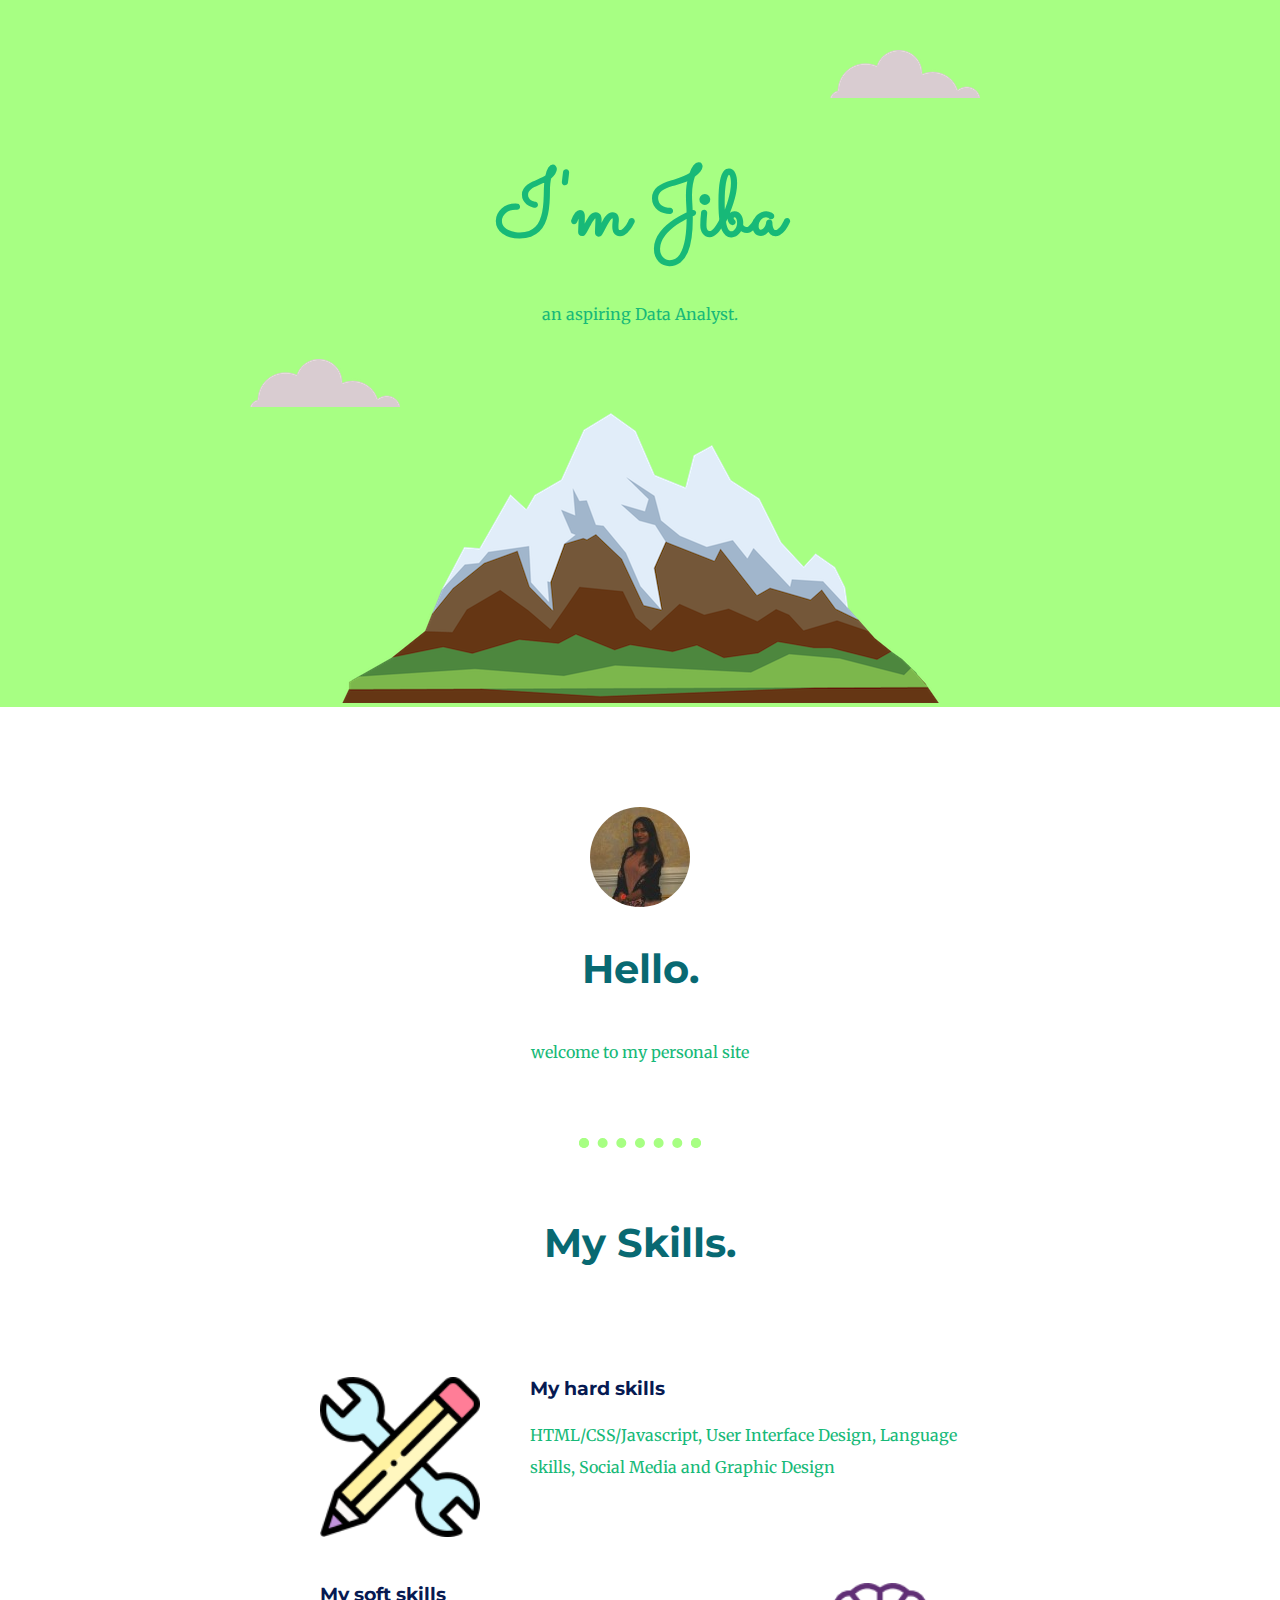
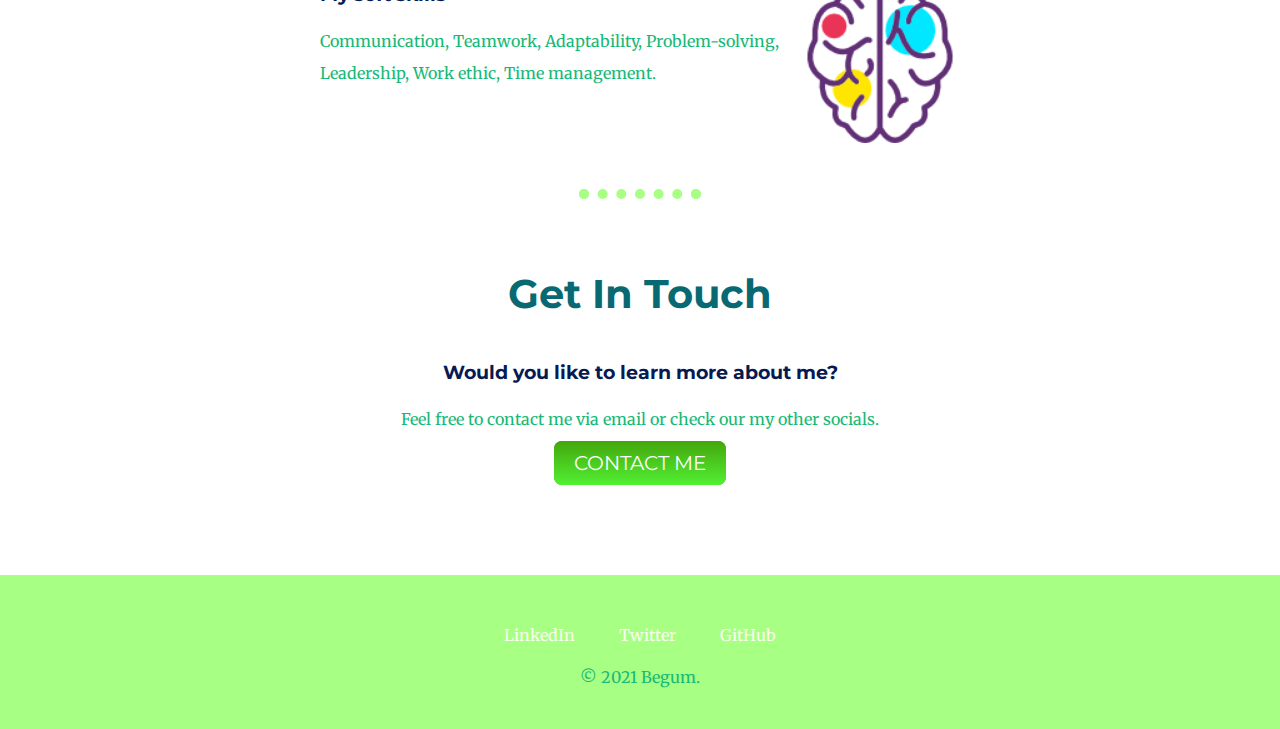
<file: index.html>
<!DOCTYPE html>
<html lang="en" dir="ltr">

  <head>
    <meta charset="utf-8">
    <title>Jiba Begum</title>
    <link rel="stylesheet" href="css/styles.css">
    <link rel="shortcut icon" href="favicon (4).ico">
    <link href="https://fonts.googleapis.com/css2?family=Merriweather:wght@300&family=Montserrat:wght@100&family=Sacramento&display=swap" rel="stylesheet">
  </head>

  <body>
    <div class="top-container">
      <img class="top-cloud" src="images/cloud.png" alt="cloud-image">
      <h1>I'm Jiba</h1>
      <p>an aspiring Data Analyst.</p>
      <img class="bottom-cloud" src="images/cloud.png" alt="cloud-image">
      <img src="images/mountain.png" alt="mountain-image">
    </div>

    <!-- to take notes in html -->

    <div class="middle-container">
      <div class="profile">
        <img class="profile-picture" src="images/jibaPP.jpg" alt="profile-picture">
        <h2>Hello.</h2>
        <p>welcome to my personal site</p>
      </div>

      <hr>

      <div class="skills">
        <h2>My Skills.</h2>
        <div class="skill-row">
          <img class="hard-img" src="images/skills.png" alt="skills-image">
          <h3>My hard skills</h3>
          <p>HTML/CSS/Javascript, User Interface Design, Language skills, Social Media and Graphic Design</p>
        </div>
        <div class="skill-row">
          <img class="soft-img" src="images/brains.png" alt="brains-image">
          <h3>My soft skills</h3>
          <p> Communication, Teamwork, Adaptability, Problem-solving, Leadership, Work ethic, Time management.</p>
        </div>
      </div>

      <hr>

      <div class="contact-me">
        <h2>Get In Touch</h2>
        <h3>Would you like to learn more about me?</h3>
        <p>Feel free to contact me via email or check our my other socials.</p>
        <a class="btn" href="mailto:jibab9301@email.com">CONTACT ME</a>
      </div>

    </div>


    <div class="bottom-container">
      <a class="footer-link" href="https://www.linkedin.com/">LinkedIn</a>
      <a class="footer-link" href="https://twitter.com/">Twitter</a>
      <a class="footer-link" href="https://github.com/jibab9301">GitHub</a>
      <p class="copyright">© 2021 Begum.</p>
    </div>



  </body>
</html>
</file>
<file: css/styles.css>
body {
  color: #40514E;
  margin: 0;
  text-align: center;
  font-family: 'Merriweather', serif;
}

p{
  color: #17b978;
}

h1 {
  font-family: 'Sacramento', cursive;
  margin: 50px auto 0 auto;
  color: #17b978;
  font-size: 5.625rem; /*1em = 16 px; */
}

h2 {
  font-family: 'Montserrat', sans-serif;
  color: #086972;
  padding-bottom: 10px;
  font-size: 2.5rem; /* target size is 40 px so if 1em=16px 40/16 = 2.5rem */
}

h3 {
  color: #071a52;
  font-family: 'Montserrat', sans-serif;
}

p{
  line-height: 2;
}

hr{
  border: 10px dotted #a7ff83;
  border-bottom: none;
  width: 8%;
  margin: 70px auto;
}

.top-cloud {
  position: absolute;
  right: 300px;
  top: 50px;
}

.bottom-cloud {
  position: absolute;
  left: 250px;
  bottom: 300px;
}

.profile-picture{
  border-radius: 50%;
}

.top-container {
  background-color: #a7ff83;
  padding-top: 100px;
  position: relative;
}

.middle-container {
  color: #071a52;
  margin: 100px 0;
}

.skill-row{
  text-align: left;
  margin: 100px auto 100px auto;
  width: 50%;
}

.hard-img{
  width: 25%;
  float: left;
  margin-right: 50px;
}

.soft-img{
  width: 25%;
  float: right;
}

.btn {
  background: #44a60c;
  background-image: -webkit-linear-gradient(top, #44a60c, #52f033);
  background-image: -moz-linear-gradient(top, #44a60c, #52f033);
  background-image: -ms-linear-gradient(top, #44a60c, #52f033);
  background-image: -o-linear-gradient(top, #44a60c, #52f033);
  background-image: linear-gradient(to bottom, #44a60c, #52f033);
  -webkit-border-radius: 8;
  -moz-border-radius: 8;
  border-radius: 8px;
  font-family: 'Montserrat', sans-serif;
  color: #ffffff;
  font-size: 20px;
  padding: 10px 20px 10px 20px;
  text-decoration: none;
}

.btn:hover {
  background: #0da636;
  background-image: -webkit-linear-gradient(top, #0da636, #2cc20e);
  background-image: -moz-linear-gradient(top, #0da636, #2cc20e);
  background-image: -ms-linear-gradient(top, #0da636, #2cc20e);
  background-image: -o-linear-gradient(top, #0da636, #2cc20e);
  background-image: linear-gradient(to bottom, #0da636, #2cc20e);
  text-decoration: none;
}

.bottom-container {
  background-color: #a7ff83;
  padding:50px 0 20px;
}

a{
  color: #f9ffea;
  margin: 10px 20px;
  text-decoration: none;
}

a:hover{
  color: #17b978;
  font-size: 0.75rem;
  padding: 20px 0;
}
</file>
